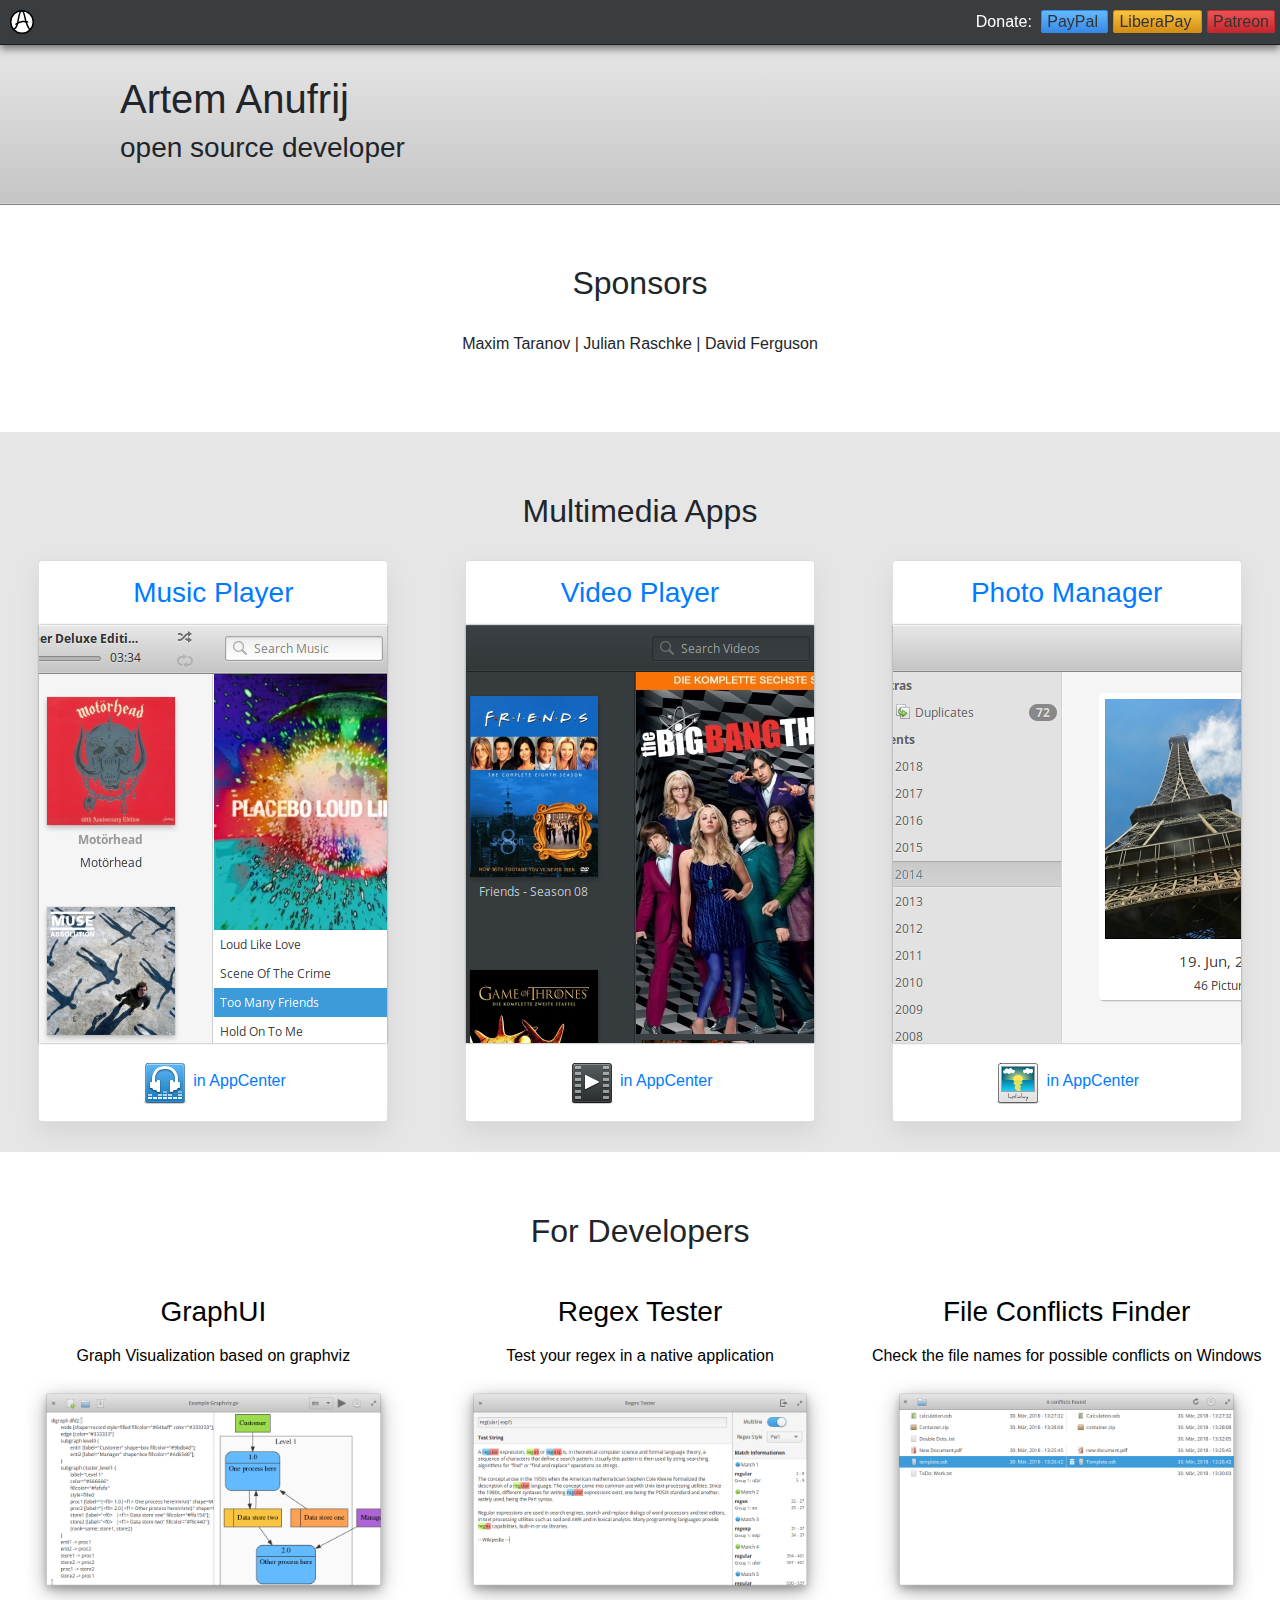
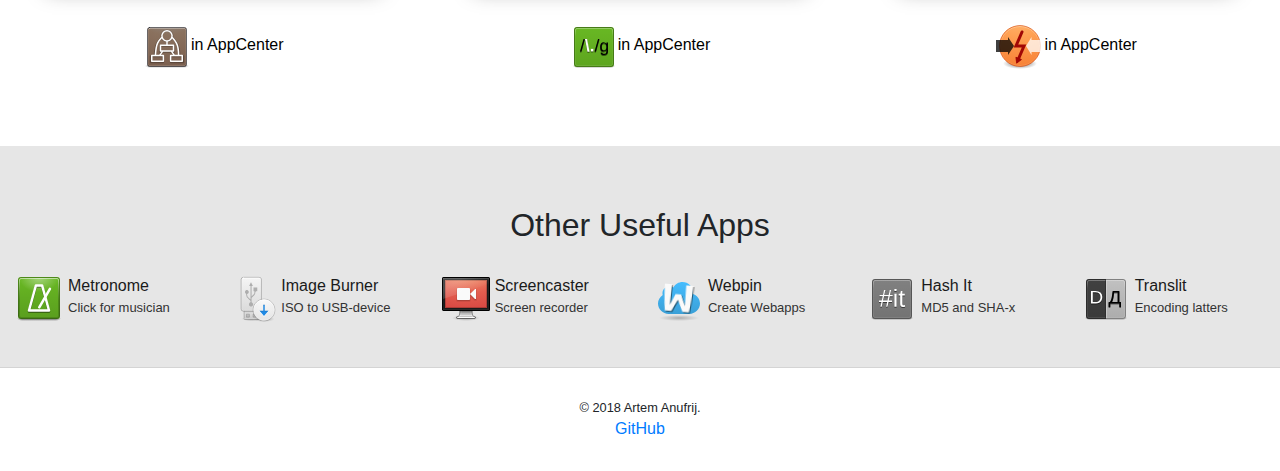
<file: index.html>
<html>

<head>
    <meta charset="utf-8">
    <meta name="viewport" content="width=device-width, initial-scale=1">
    <link rel="stylesheet" type="text/css" href="css/bootstrap.css">
    <link rel="stylesheet" type="text/css" href="css/style.css">
    <link rel="icon" href="favicon.png" type="image/png" />
    <title>Artem Anufrij - open source developer</title>
    <meta name="keywords" content="linux, free, music, video, player, photo, picture, image, manager, iso, burner, metronome, translit, regex, tester, screencast, webapp, hash, md5, sha1">
    <meta name="description" content="Open source apps for elementary OS and other Ubuntu based distributions">
    <script src="../scripts/jquery-3.3.1.min.js"></script>
    <script src="../scripts/script.js"></script>
</head>

<body>
    <div id="top-navigator">
        <a href="./">
            <img id="logo" title="Artem Anufrij" src="./favicon.svg" height="24" />
        </a>
        Donate:
        <donate></donate>
    </div>
    <header>
        <h1>Artem Anufrij</h1>
        <h3>open source developer</h3>
    </header>
    <div class="container">
        <div class="row">
            <div class="col-12">
                <h2>Sponsors</h2>
            </div>
            <div class="col-12">
                <p class="sponsors">
                    Maxim Taranov | Julian Raschke | David Ferguson
                </p>
            </div>
        </div>
        <div class="row" style="background:#e6e6e6; margin-top: 60px;">
            <div class="col-12">
                <h2>Multimedia Apps</h2>
            </div>
            <div class="col-lg-4">
                <div class="card">
                    <a href="melody" title="Melody">
                        <h3>Music Player</h3>
                        <img class="app_screenshot" src="images/music_app.png" alt="Music Player for elementary OS" />
                    </a>
                    <p>
                        <a href="https://appcenter.elementary.io/com.github.artemanufrij.playmymusic">
                            <img src="icons/music_icon.svg" /> in AppCenter</a>
                    </p>
                </div>
            </div>
            <div class="col-lg-4">
                <div class="card">
                    <a href="cinema" title="Cinema">
                        <h3>Video Player</h3>
                        <img class="app_screenshot" src="images/video_app.png" alt="Video Player for elementary OS" />
                    </a>
                    <p>
                        <a href="https://appcenter.elementary.io/com.github.artemanufrij.playmyvideos">
                            <img src="icons/video_icon.svg" /> in AppCenter</a>
                    </p>
                </div>
            </div>
            <div class="col-lg-4">
                <div class="card">
                    <a href="memories" title="Memories">
                        <h3>Photo Manager</h3>
                        <img class="app_screenshot" src="images/pictures_app.png" alt="Photo Manager for elementary OS" />
                    </a>
                    <p>
                        <a href="https://appcenter.elementary.io/com.github.artemanufrij.showmypictures">
                            <img src="icons/picture_icon.svg" /> in AppCenter</a>
                    </p>
                </div>
            </div>
        </div>

        <div class="row">
            <div class="col-12">
                <h2>For Developers</h2>
            </div>
            <div class="col-lg-4">
                <div class="app_viewer">
                    <h3>GraphUI</h3>
                    Graph Visualization based on graphviz
                    <br>
                    <img src="images/graphui_app.png" class="app_screenshot" alt="Graph Visualization based on graphviz" />
                    <p>
                        <a href="https://appcenter.elementary.io/com.github.artemanufrij.graphui">
                            <img src="icons/graphui_icon.svg" />in AppCenter</a>
                    </p>
                </div>
            </div>
            <div class="col-lg-4">
                <div class="app_viewer">
                    <h3>Regex Tester</h3>
                    Test your regex in a native application
                    <br>
                    <img src="images/regex_app.png" class="app_screenshot" alt="Test your regex in a native application" />
                    <p>
                        <a href="https://appcenter.elementary.io/com.github.artemanufrij.regextester">
                            <img src="icons/regextester_icon.svg" />in AppCenter</a>
                    </p>
                </div>
            </div>
            <div class="col-lg-4">
                <div class="app_viewer">
                    <h3>File Conflicts Finder</h3>
                    Check the file names for possible conflicts on Windows
                    <br>
                    <img src="images/fileconflicts_app.png" class="app_screenshot" alt="Check the file names for possible conflicts on Windows" />
                    <p>
                        <a href="https://appcenter.elementary.io/com.github.artemanufrij.findfileconflicts">
                            <img src="icons/fileconflicts_icon.svg" />in AppCenter</a>
                    </p>
                </div>
            </div>
        </div>

        <div class="row" style="background:#e6e6e6; padding-bottom: 30px;">
            <div class="col-12">
                <h2>Other Useful Apps</h2>
            </div>
            <div class="col-md-2 app-item">
                <a class="app-link" href="https://appcenter.elementary.io/com.github.artemanufrij.metronome">
                    <img class="app_icon" src="icons/metronome_icon.svg" />
                    <span class="app_title">Metronome</span>
                    <br>
                    <span class="app_description">Click for musician</span>
                </a>
            </div>
            <div class="col-md-2 app-item">
                <a class="app-link" href="https://appcenter.elementary.io/com.github.artemanufrij.imageburner">
                    <img class="app_icon" src="icons/imageburner_icon.svg" />
                    <span class="app_title">Image Burner</span>
                    <br>
                    <span class="app_description">ISO to USB-device</span>
                </a>
            </div>
            <div class="col-md-2 app-item">
                <a class="app-link" href="https://appcenter.elementary.io/com.github.artemanufrij.screencast">
                    <img class="app_icon" src="icons/screencast_icon.svg" />
                    <span class="app_title">Screencaster</span>
                    <br>
                    <span class="app_description">Screen recorder</span>
                </a>
            </div>
            <div class="col-md-2 app-item">
                <a class="app-link" href="https://appcenter.elementary.io/com.github.artemanufrij.webpin">
                    <img class="app_icon" src="icons/webpin_icon.svg" />
                    <span class="app_title">Webpin</span>
                    <br>
                    <span class="app_description">Create Webapps</span>
                </a>

            </div>
            <div class="col-md-2 app-item">
                <a class="app-link" href="https://appcenter.elementary.io/com.github.artemanufrij.hashit">
                    <img class="app_icon" src="icons/hashit_icon.svg" />
                    <span class="app_title">Hash It</span>
                    <br>
                    <span class="app_description">MD5 and SHA-x</span>
                </a>
            </div>
            <div class="col-md-2 app-item">
                <a class="app-link" href="https://appcenter.elementary.io/com.github.artemanufrij.translit">
                    <img class="app_icon" src="icons/translit_icon.svg" />
                    <span class="app_title">Translit</span>
                    <br>
                    <span class="app_description">Encoding latters</span>
                </a>
            </div>
        </div>
    </div>
    <footer>
    </footer>
</body>

</html>
</file>
<file: css/style.css>
body * {
    font-weight: lighter;
}


header {
    padding: 30px 120px 30px;
    border-bottom: 1px solid #d4d4d4;
    background: #e6e6e6;
    box-shadow: 0 1px 0px #7E8087;
    background: linear-gradient(to bottom, #e6e6e6 0%,#c5c5c5 100%);
    margin-top: 45px;
}

@media (max-width: 768px) {
    header {
        padding: 20px 20px;
    }
  }

#top-navigator {
    position: fixed;
    top: 0px;
    left: 0px;
    right: 0px;
    background: #393D40;
    padding: 10px 5px;
    color: #ffffff;
    border-bottom: 1px solid #1a1a1a;
    z-index: 99;
    box-shadow: 0px 4px 8px #00000080;
    text-align: right
}

#logo {
    position: fixed;
    left: 10px;
}

footer {
    text-align: center;
    padding: 30px;
    border-top: 1px solid #d4d4d4;
}

h2 {
    margin-top: 60px;
    margin-bottom: 30px;
    text-align: center;
}

@media (max-width: 768px) {
    .col-lg-4 {
        padding: 0;
    }
  }

a:hover {
    text-decoration: none;
}

.card {
    box-shadow: 0px 10px 25px#d4d4d4;
    width: 350;
    margin-bottom: 30px;
    margin-left: auto;
    margin-right: auto;
}

.card h3, .card p, .app_viewer h3 {
    margin: 15px 0px;
    text-align: center;
}

.app_viewer {
    padding-bottom: 60px;
}

.app_viewer, .app_viewer p {
    text-align: center;
    padding-top: 0;
}

.app_viewer .app_screenshot {
    width: 100%;
    max-width: 1000px;
}

.app_viewer, .app_viewer a {
    color: black;
}

.col-lg-6 {
    padding: 0;
}

.app_icon {
    float: left;
    margin-right: 5px;
    height: 48px;
    width: 48px;
}

.card .app_screenshot {
    width: 348px;
    box-shadow: 0 0px 2px #7E8087;
}

.app_title {
    color: #1a1a1a;
}

.app_description {
    font-size: small;
    color: #333333;
}

.app-item {
    margin-bottom: 15
}

.support_button {
    padding: 2px 5px;
    border-radius: 3px;
    margin-left: 5px;
    font-weight: 550;
    color: #333333;
}

.support_button:hover {
    box-shadow: 0 0px 2px #ffffff80;
    text-decoration: none;
    color: #fafafa;
}

.sponsors {
    text-align: center;
}

#support_button_paypal {
    background: linear-gradient(to bottom, #64baff 0%,#3689e6 100%);
    border: 1px solid #3689e6;
}

#support_button_liberapay {
    background: linear-gradient(to bottom, #f9c440 0%,#d48e15 100%);
    border: 1px solid #d48e15;
}

#support_button_patreon {
    background: linear-gradient(to bottom, #ed5353 0%,#c6262e 100%);
    border: 1px solid #c6262e;
}
</file>
